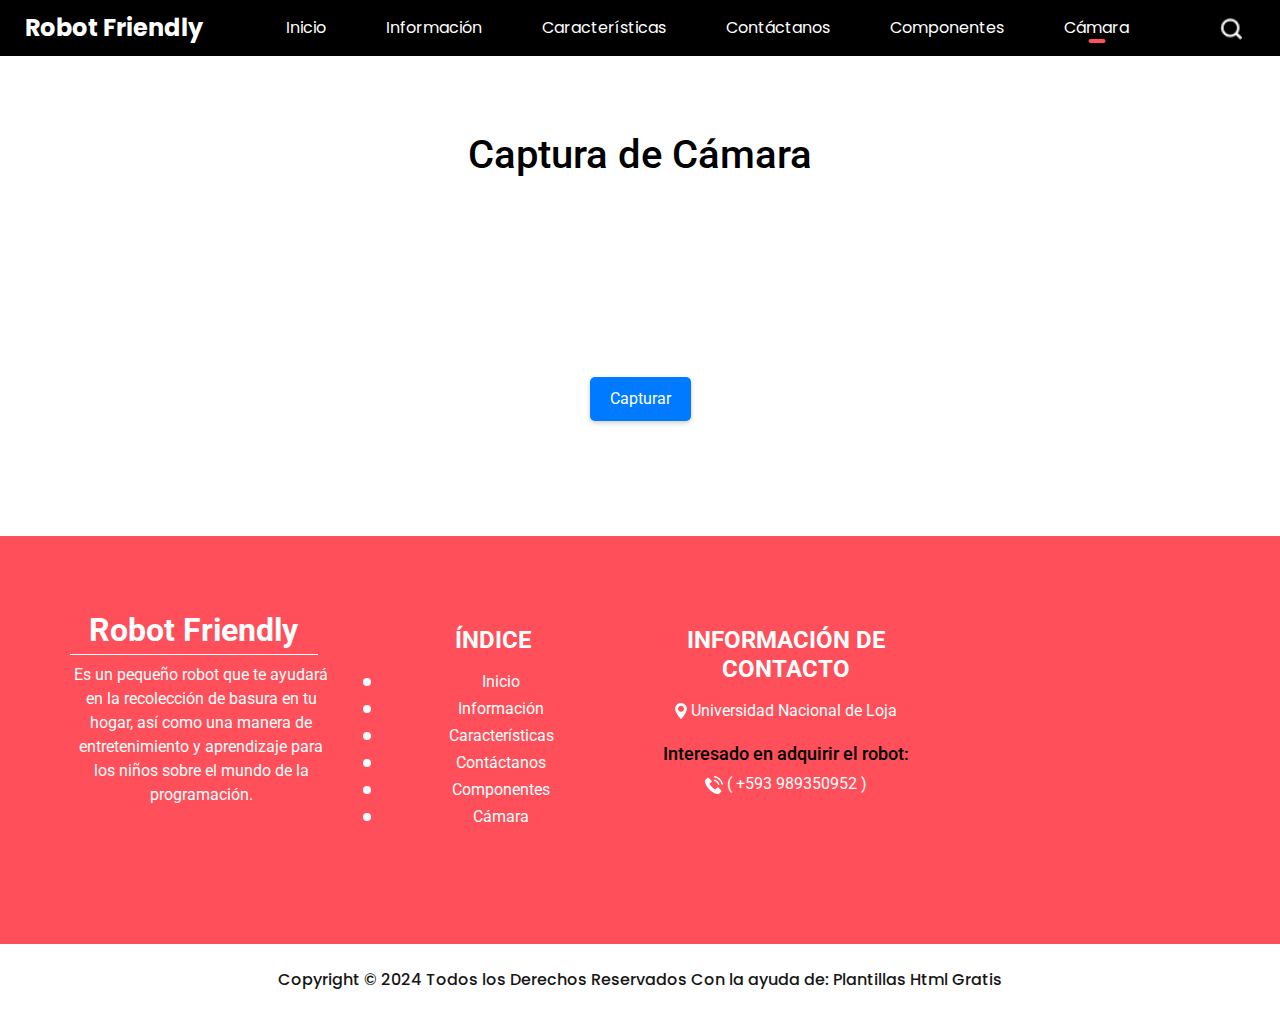
<file: Camara.html>
<!DOCTYPE html>
<html lang="es">
<head>
  <meta charset="utf-8" />
  <meta http-equiv="X-UA-Compatible" content="IE=edge" />
  <meta name="viewport" content="width=device-width, initial-scale=1, shrink-to-fit=no" />
  <meta name="keywords" content="" />
  <meta name="description" content="" />
  <meta name="author" content="" />

  <title>Grupo 7</title>
  <link rel="icon" href="images/manito.jpeg" type="image/png">

  <!-- Stylesheets -->
  <link rel="stylesheet" href="https://cdnjs.cloudflare.com/ajax/libs/OwlCarousel2/2.1.3/assets/owl.carousel.min.css" />
  <link rel="stylesheet" href="css/bootstrap.css" />
  <link href="https://fonts.googleapis.com/css?family=Poppins:400,700|Roboto:400,700&display=swap" rel="stylesheet">
  <link href="css/style.css" rel="stylesheet" />
  <link href="css/responsive.css" rel="stylesheet" />
  
  <style>
    .camera-container {
      display: flex;
      flex-direction: column;
      align-items: center;
      max-width: 100%;
      padding: 20px;
      box-sizing: border-box;
    }

    #video {
      width: 100%;
      max-width: 600px;
      height: auto;
      transform: scaleX(-1); /* Efecto espejo */
      -webkit-transform: scaleX(-1); /* Safari */
    }

    #capture {
      margin-top: 20px; /* Ajusta según sea necesario */
      padding: 10px 20px;
      font-size: 16px;
      cursor: pointer;
      background-color: #007bff;
      color: white;
      border: none;
      border-radius: 5px;
      box-shadow: 0px 2px 5px rgba(0, 0, 0, 0.2);
      transition: background-color 0.3s ease;
    }

    #capture:hover {
      background-color: #0056b3;
    }

    .snapshot {
      margin-top: 20px;
      width: 100%;
      max-width: 600px;
      text-align: center;
    }

    .snapshot img {
      width: 100%;
      height: auto;
      transform: scaleX(-1); /* Efecto espejo */
    }

    @media (max-width: 768px) {
      #capture {
        width: 100%;
        padding: 10px 0;
      }
    }

    @media (max-width: 480px) {
      #capture {
        font-size: 14px;
      }
    }
  </style>
</head>
<body>
  <div class="hero_area">
    <!-- Header Section -->
    <header class="header_section">
      <div class="container-fluid">
        <nav class="navbar navbar-expand-lg custom_nav-container">
          <a class="navbar-brand" href="index.html">
            <span>Robot Friendly</span>
          </a>
          <button class="navbar-toggler ml-auto" type="button" data-toggle="collapse"
            data-target="#navbarSupportedContent" aria-controls="navbarSupportedContent" aria-expanded="false"
            aria-label="Toggle navigation">
            <span class="navbar-toggler-icon"></span>
          </button>
          <div class="collapse navbar-collapse" id="navbarSupportedContent">
            <div class="d-flex mx-auto flex-column flex-lg-row align-items-center">
              <ul class="navbar-nav">
                <li class="nav-item">
                  <a class="nav-link" href="index.html">Inicio <span class="sr-only">(current)</span></a>
                </li>
                <li class="nav-item">
                  <a class="nav-link" href="about.html">Información</a>
                </li>
                <li class="nav-item">
                  <a class="nav-link" href="service.html">Características</a>
                </li>
                <li class="nav-item">
                  <a class="nav-link" href="contact.html">Contáctanos</a>
                </li>
                <li class="nav-item">
                  <a class="nav-link" href="login.html">Componentes</a>
                </li>
                <li class="nav-item active">
                  <a class="nav-link" href="Camara.html">Cámara</a>
                </li>
              </ul>
            </div>
          </div>
          <form class="form-inline my-2 my-lg-0 ml-0 ml-lg-4 mb-3 mb-lg-0">
            <button class="btn my-2 my-sm-0 nav_search-btn" type="submit"></button>
          </form>
        </nav>
      </div>
    </header>
    <!-- End Header Section -->

    <!-- Camera Section -->
    <section class="camera_section layout_padding">
      <div class="container">
        <div class="custom_heading-container">
          <h1>Captura de Cámara</h1>
        </div>
        <div class="camera-container">
          <video id="video" autoplay></video>
          <button id="capture">Capturar</button>
          <canvas id="canvas" style="display:none;"></canvas>
          <div id="snapshot" class="snapshot"></div>
        </div>
      </div>
    </section>
    <!-- End Camera Section -->

    <!-- Contact Information -->
    <section class="info_section layout_padding">
      <div class="container">
        <div class="row">
          <div class="col-md-3 col-sm-6 mb-4">
            <div class="info-logo">
              <h2>Robot Friendly</h2>
              <p>
                Es un pequeño robot que te ayudará en la recolección de basura en tu hogar, así como una manera de
                entretenimiento y aprendizaje para los niños sobre el mundo de la programación.
              </p>
            </div>
          </div>
          <div class="col-md-3 col-sm-6 mb-4">
            <div class="info-nav">
              <h4>Índice</h4>
              <ul>
                <li><a href="index.html">Inicio</a></li>
                <li><a href="about.html">Información</a></li>
                <li><a href="service.html">Características</a></li>
                <li><a href="contact.html">Contáctanos</a></li>
                <li><a href="login.html">Componentes</a></li>
                <li><a href="Camara.html">Cámara</a></li>
              </ul>
            </div>
          </div>
          <div class="col-md-3 col-sm-6 mb-4">
            <div class="info-contact">
              <h4>Información de Contacto</h4>
              <div class="location">
                <a href="">
                  <img src="images/location.png" alt="">
                  <span>Universidad Nacional de Loja</span>
                </a>
              </div>
              <div class="call">
                <h6>Interesado en adquirir el robot:</h6>
                <a href="">
                  <img src="images/telephone.png" alt="">
                  <span>( +593 989350952 )</span>
                </a>
              </div>
            </div>
          </div>
        </div>
      </div>
    </section>
    <!-- End Contact Information -->

    <!-- Footer -->
    <section class="container-fluid footer_section text-center py-4">
      <p>
        Copyright &copy; 2024 Todos los Derechos Reservados Con la ayuda de:
        <a href="https://plantillashtmlgratis.com/">Plantillas Html Gratis</a>
      </p>
    </section>
    <!-- End Footer -->

    <!-- Scripts -->
    <script src="js/jquery-3.4.1.min.js"></script>
    <script src="js/bootstrap.js"></script>

    <script>
      // Acceder a la cámara
      const video = document.querySelector("#video");
      const canvas = document.querySelector("#canvas");
      const snapshot = document.querySelector("#snapshot");
      const captureButton = document.querySelector("#capture");

      // Solicitar acceso a la cámara
      navigator.mediaDevices.getUserMedia({ video: true })
        .then(stream => {
          video.srcObject = stream;
        })
        .catch(err => {
          console.error("Error al acceder a la cámara: " + err);
        });

      // Capturar la imagen
      captureButton.addEventListener("click", () => {
        const context = canvas.getContext("2d");
        canvas.width = video.videoWidth;
        canvas.height = video.videoHeight;
        context.translate(canvas.width, 0);
        context.scale(-1, 1); // Voltear horizontalmente
        context.drawImage(video, 0, 0, canvas.width, canvas.height);
        const imageData = canvas.toDataURL("image/png");

        // Mostrar la imagen capturada
        const img = document.createElement("img");
        img.src = imageData;
        snapshot.innerHTML = ''; // Limpiar la imagen previa
        snapshot.appendChild(img);
        snapshot.style.display = 'block';
      });
    </script>
  </div>
</body>
</html>
</file>
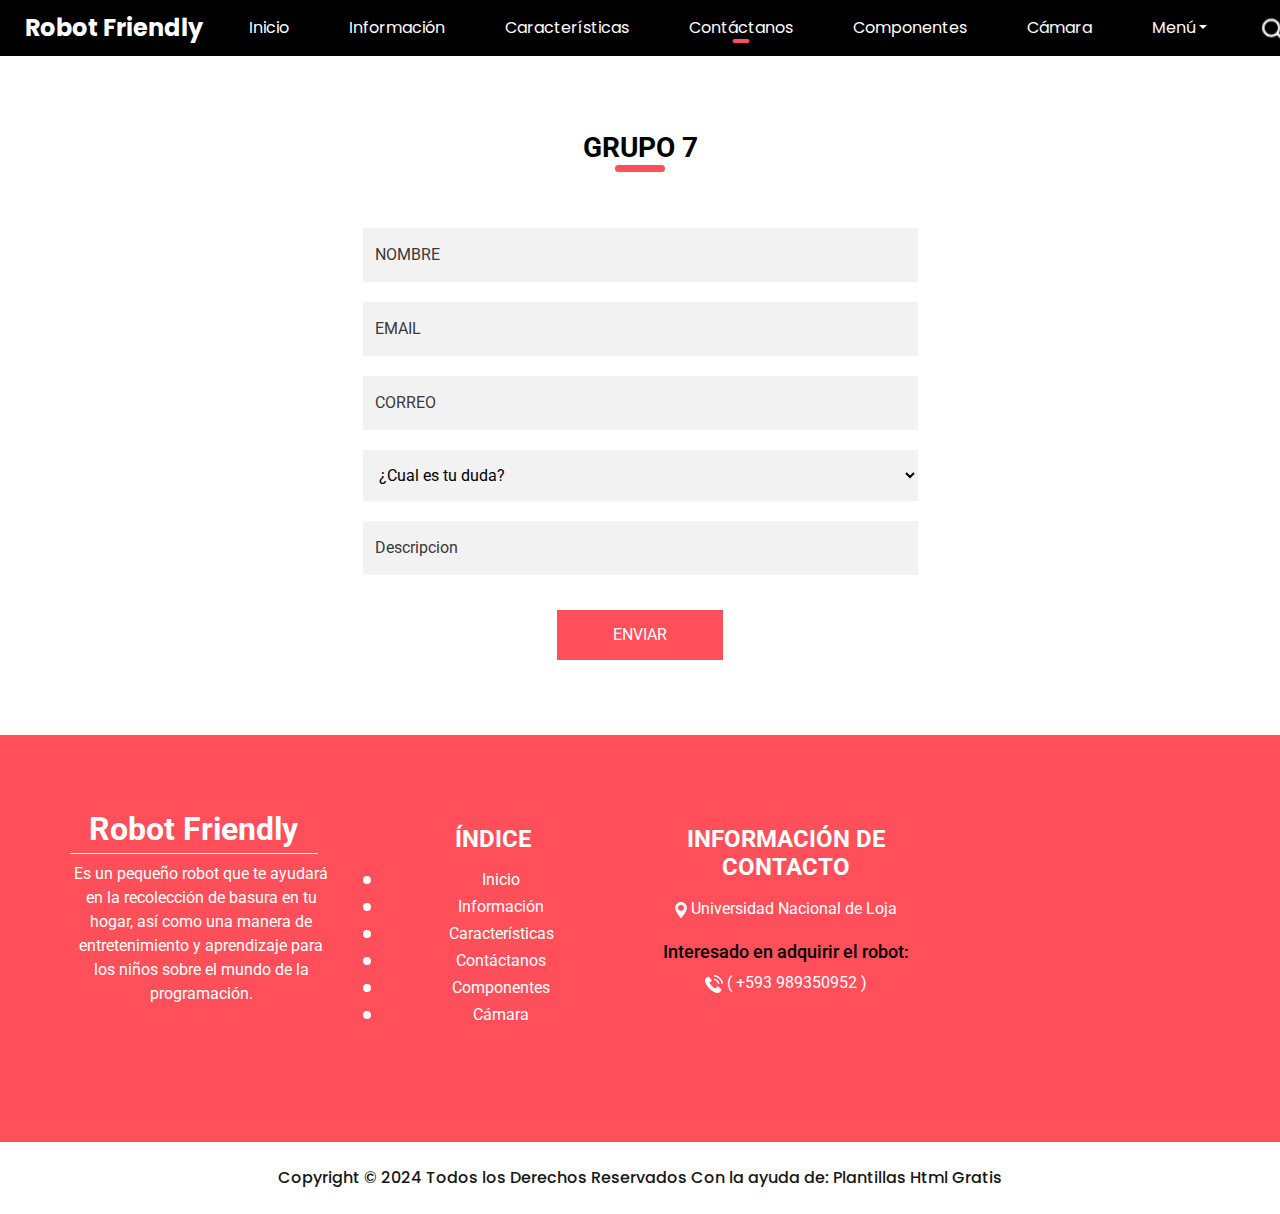
<file: contact.html>
<!DOCTYPE html>
<html>

<head>
  <!-- Basic -->
  <meta charset="utf-8" />
  <meta http-equiv="X-UA-Compatible" content="IE=edge" />
  <!-- Mobile Metas -->
  <meta name="viewport" content="width=device-width, initial-scale=1, shrink-to-fit=no" />
  <!-- Site Metas -->
  <meta name="keywords" content="" />
  <meta name="description" content="" />
  <meta name="author" content="" />

  <title>Grupo 7</title>
  <link rel="icon" href="images/manito.jpeg" type="image/png">
  <!-- slider stylesheet -->
  <link rel="stylesheet" type="text/css"
    href="https://cdnjs.cloudflare.com/ajax/libs/OwlCarousel2/2.1.3/assets/owl.carousel.min.css" />

  <!-- bootstrap core css -->
  <link rel="stylesheet" type="text/css" href="css/bootstrap.css" />

  <!-- fonts style -->
  <link href="https://fonts.googleapis.com/css?family=Poppins:400,700|Roboto:400,700&display=swap" rel="stylesheet">
  <!-- Custom styles for this template -->
  <link href="css/style.css" rel="stylesheet" />
  <!-- Parte responsiva -->
  <link href="css/responsive.css" rel="stylesheet" />
</head>

<body>
  <div class="hero_area">
    <!-- header section strats -->
    <header class="header_section">
      <div class="container-fluid">
        <nav class="navbar navbar-expand-lg custom_nav-container ">
          <a class="navbar-brand" href="index.html">
            <span>
              Robot Friendly
            </span>
          </a>
          <button class="navbar-toggler ml-auto" type="button" data-toggle="collapse"
            data-target="#navbarSupportedContent" aria-controls="navbarSupportedContent" aria-expanded="false"
            aria-label="Toggle navigation">
            <span class="navbar-toggler-icon"></span>
          </button>

          <div class="collapse navbar-collapse" id="navbarSupportedContent">
            <div class="d-flex mx-auto flex-column flex-lg-row align-items-center">
              <ul class="navbar-nav  ">
                <li class="nav-item ">
                  <a class="nav-link" href="index.html">Inicio <span class="sr-only">(current)</span></a>
                </li>
                <li class="nav-item">
                  <a class="nav-link" href="about.html"> Información </a>
                </li>
                <li class="nav-item">
                  <a class="nav-link" href="service.html"> Características </a>
                </li>
                <li class="nav-item active">
                  <a class="nav-link" href="contact.html">Contáctanos</a>
                </li>
                <li class="nav-item">
                  <a class="nav-link" href="login.html">Componentes</a>
                </li>
                <li class="nav-item">
                  <a class="nav-link" href="Camara.html">Cámara</a>
                </li>
                <li class="nav-item"><a class="nav-link dropdown-toggle" href="#" id="navbarDropdown" role="button"
                    data-toggle="dropdown" aria-haspopup="true" aria-expanded="false">
                    Menú</a>

                  <div class="dropdown-menu" aria-labelledby="navbarDropdown">
                    <a class="dropdown-item" href="integrantes.html">Integrantes</a>
                    <a class="dropdown-item" href="historias.html">Historias De Usuarios</a>
                    <a class="dropdown-item" href="about.html">Acerca de</a>
                    <a class="dropdown-item" href="contact.html">Contacto</a>
                  </div>
                </li>

              </ul>
            </div>
          </div>
          <form class="form-inline my-2 my-lg-0 ml-0 ml-lg-4 mb-3 mb-lg-0">
            <button class="btn  my-2 my-sm-0 nav_search-btn" type="submit"></button>
          </form>
        </nav>
      </div>
  </div>
  </header>
  <!-- end header section -->

  <!-- seccion de contactos -->

  <body>
    <section class="contact_section layout_padding">
      <div class="custom_heading-container">
        <h3 class=" ">
          Grupo 7
        </h3>
      </div>
      <div class="container layout_padding2-top">
        <div class="row">
          <div class="col-md-6 mx-auto">
            <form action="">
              <div>
                <input type="text" placeholder="NOMBRE">
              </div>
              <div>
                <input type="email" placeholder="EMAIL">
              </div>
              <div>
                <input type="text" placeholder="CORREO">
              </div>
              <div>
                <select name="" id="">
                  <option value="" disabled selected>¿Cual es tu duda?</option>
                  <option value="">Como funciona el robot</option>
                  <option value="">Caracteristicas del robot</option>
                  <option value="">Intesados en comprar</option>
                </select>
              </div>
              <div>
                <input type="text" class="message-box" placeholder="Descripcion">
              </div>
              <div class="d-flex justify-content-center ">
                <button>
                  ENVIAR
                </button>
              </div>
            </form>
          </div>
        </div>

      </div>
    </section>

    <!-- final de la seccion de contactos -->

    <!-- Información de contacto -->
    <section class="info_section layout_padding">
      <div class="container">
        <div class="row">
          <div class="col-md-3 col-sm-6 mb-4">
            <div class="info-logo">
              <h2>Robot Friendly</h2>
              <p>
                Es un pequeño robot que te ayudará en la recolección de basura en tu hogar, así como una manera de
                entretenimiento y aprendizaje para los niños sobre el mundo de la programación.
              </p>
            </div>
          </div>
          <div class="col-md-3 col-sm-6 mb-4">
            <div class="info-nav">
              <h4>Índice</h4>
              <ul>
                <li><a href="index.html">Inicio</a></li>
                <li><a href="about.html">Información</a></li>
                <li><a href="service.html">Características</a></li>
                <li><a href="contact.html">Contáctanos</a></li>
                <li><a href="login.html">Componentes</a></li>
                <li><a href="contact.html">Cámara</a></li>
              </ul>
            </div>
          </div>
          <div class="col-md-3 col-sm-6 mb-4">
            <div class="info-contact">
              <h4>Información de Contacto</h4>
              <div class="location">
                <a href="">
                  <img src="images/location.png" alt="">
                  <span>Universidad Nacional de Loja</span>
                </a>
              </div>
              <div class="call">
                <h6>Interesado en adquirir el robot:</h6>
                <a href="">
                  <img src="images/telephone.png" alt="">
                  <span>( +593 989350952 )</span>
                </a>
              </div>
            </div>
          </div>
        </div>
      </div>
    </section>
    <!-- end Información de contacto -->

    <!-- Footer -->
    <section class="container-fluid footer_section text-center py-4">
      <p>
        Copyright &copy; 2024 Todos los Derechos Reservados Con la ayuda de:
        <a href="https://plantillashtmlgratis.com/">Plantillas Html Gratis</a>
      </p>
    </section>
    <!-- end Footer -->

    <script type="text/javascript" src="js/jquery-3.4.1.min.js"></script>
    <script type="text/javascript" src="js/bootstrap.js"></script>
  </body>

</html>
</file>
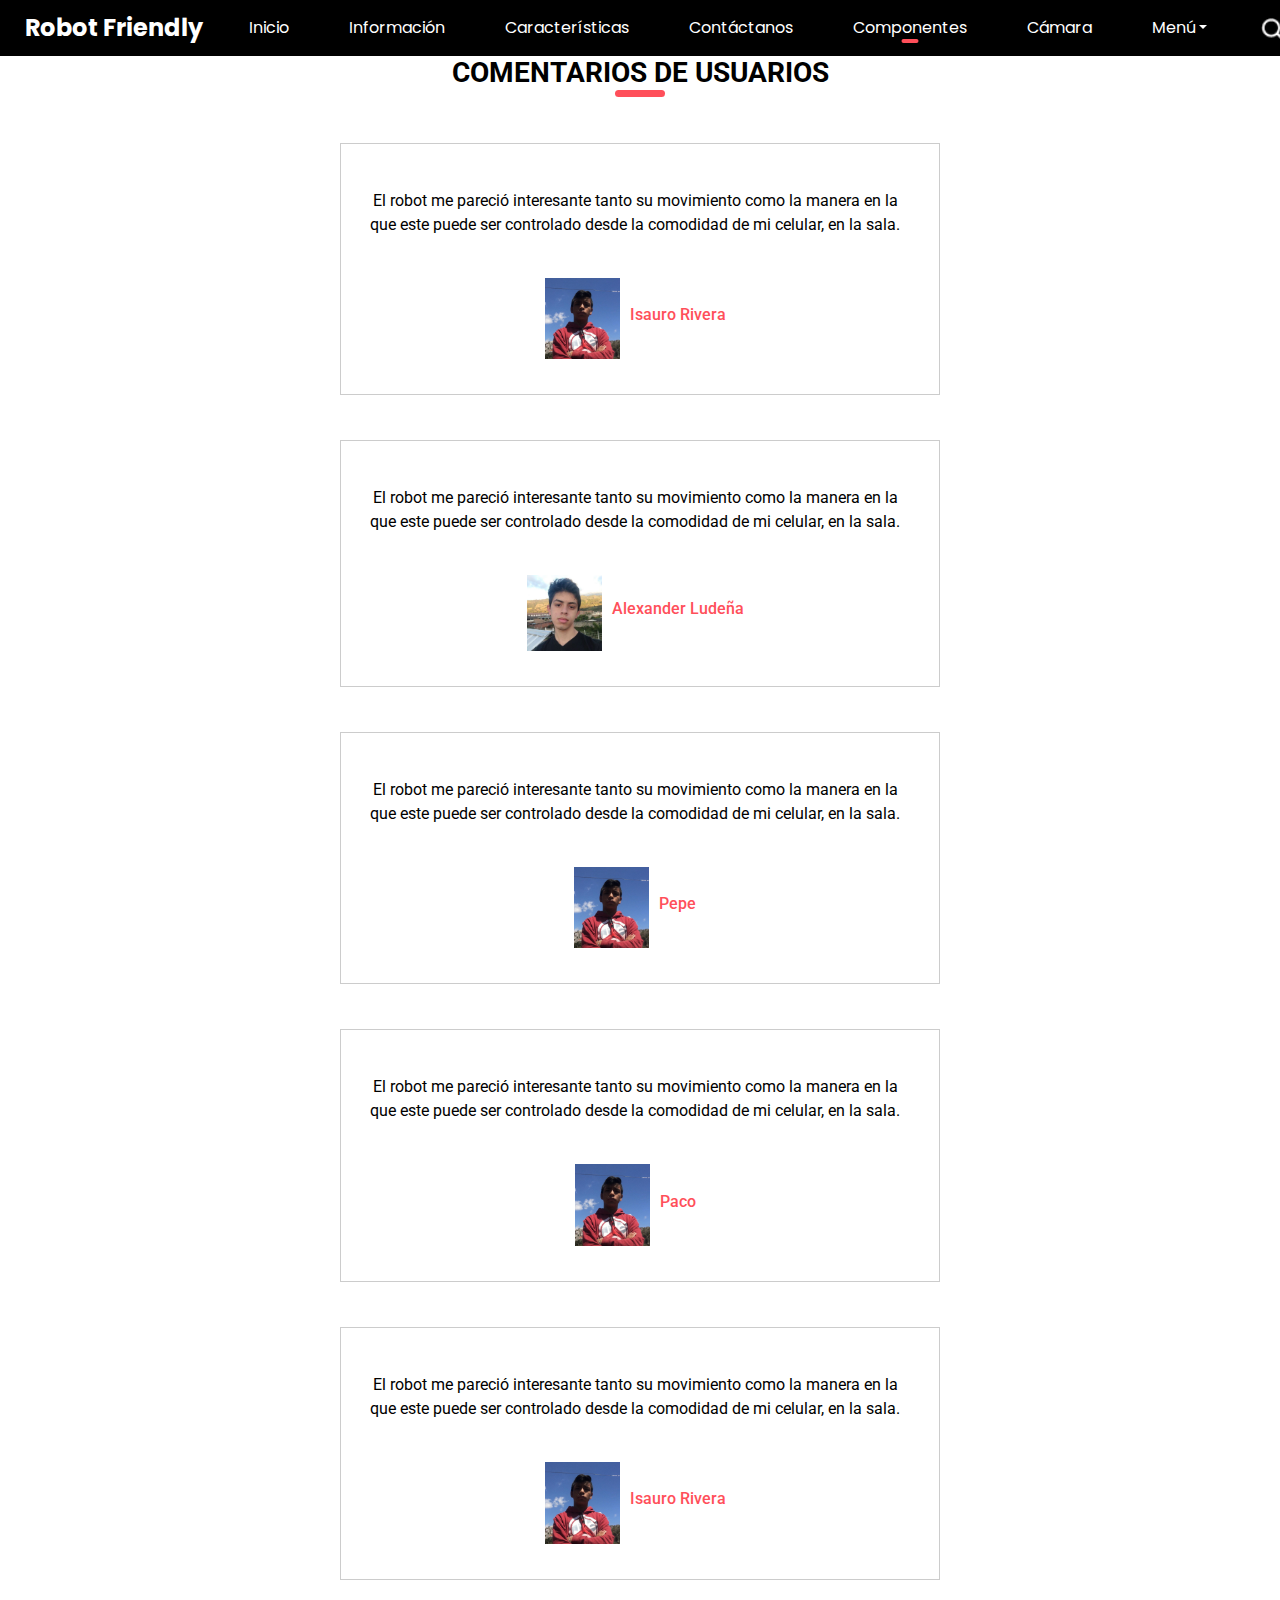
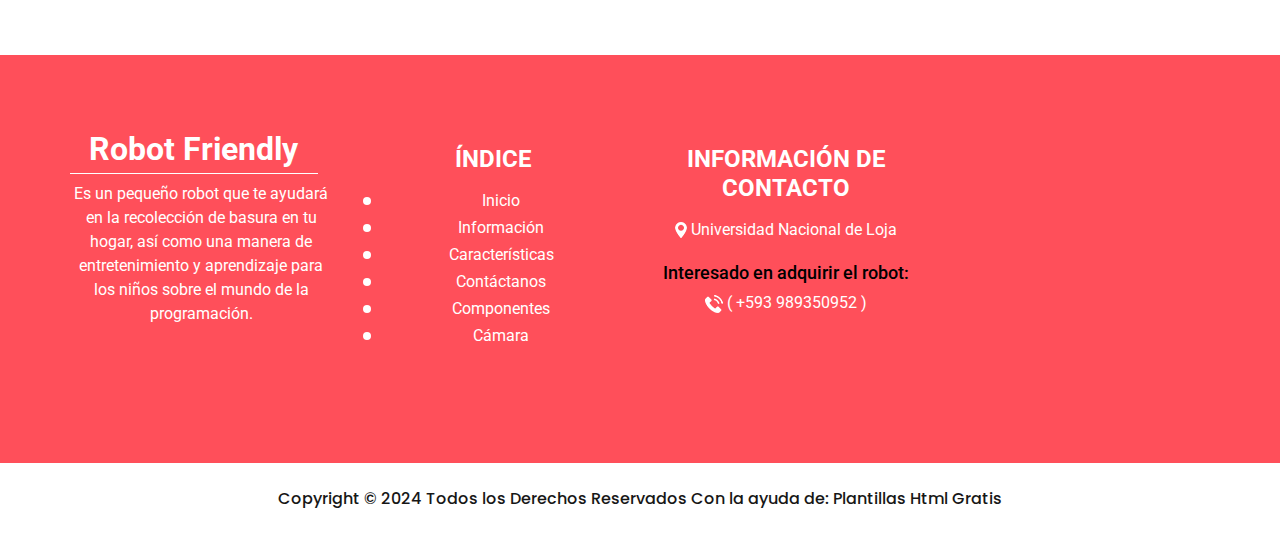
<file: historias.html>
<!DOCTYPE html>
<html lang="es">

<head>
    <!-- Basic -->
    <meta charset="utf-8" />
    <meta http-equiv="X-UA-Compatible" content="IE=edge" />
    <!-- Mobile Metas -->
    <meta name="viewport" content="width=device-width, initial-scale=1, shrink-to-fit=no" />
    <!-- Site Metas -->
    <meta name="keywords" content="" />
    <meta name="description" content="" />
    <meta name="author" content="" />

    <title>Grupo 7</title>
    <link rel="icon" href="images/manito.jpeg" type="image/png">
    <!-- slider stylesheet -->
    <link rel="stylesheet" type="text/css"
        href="https://cdnjs.cloudflare.com/ajax/libs/OwlCarousel2/2.1.3/assets/owl.carousel.min.css" />

    <!-- bootstrap core css -->
    <link rel="stylesheet" type="text/css" href="css/bootstrap.css" />

    <!-- fuentes style -->
    <link href="https://fonts.googleapis.com/css?family=Poppins:400,700|Roboto:400,700&display=swap" rel="stylesheet">
    <!-- Estilos personalizados para esta plantilla -->
    <link href="css/style.css" rel="stylesheet" />
    <!-- responsive style -->
    <link href="css/responsive.css" rel="stylesheet" />
</head>

<body>
    <div class="hero_area">
        <!-- header section strats -->
        <header class="header_section">
            <div class="container-fluid">
                <nav class="navbar navbar-expand-lg custom_nav-container ">
                    <a class="navbar-brand" href="index.html">
                        <span>Robot Friendly</span>
                    </a>
                    <button class="navbar-toggler ml-auto" type="button" data-toggle="collapse"
                        data-target="#navbarSupportedContent" aria-controls="navbarSupportedContent"
                        aria-expanded="false" aria-label="Toggle navigation">
                        <span class="navbar-toggler-icon"></span>
                    </button>

                    <div class="collapse navbar-collapse" id="navbarSupportedContent">
                        <div class="d-flex mx-auto flex-column flex-lg-row align-items-center">
                            <ul class="navbar-nav">
                                <li class="nav-item">
                                    <a class="nav-link" href="index.html">Inicio <span
                                            class="sr-only">(current)</span></a>
                                </li>
                                <li class="nav-item">
                                    <a class="nav-link" href="about.html">Información</a>
                                </li>
                                <li class="nav-item">
                                    <a class="nav-link" href="service.html">Características</a>
                                </li>
                                <li class="nav-item">
                                    <a class="nav-link" href="contact.html">Contáctanos</a>
                                </li>
                                <li class="nav-item active">
                                    <a class="nav-link" href="login.html">Componentes</a>
                                </li>
                                <li class="nav-item">
                                    <a class="nav-link" href="Camara.html">Cámara</a>
                                </li>
                                <li class="nav-item"><a class="nav-link dropdown-toggle" href="#" id="navbarDropdown"
                                        role="button" data-toggle="dropdown" aria-haspopup="true" aria-expanded="false">
                                        Menú</a>

                                    <div class="dropdown-menu" aria-labelledby="navbarDropdown">
                                        <a class="dropdown-item" href="integrantes.html">Integrantes</a>
                                        <a class="dropdown-item" href="historias.html">Historias De Usuarios</a>
                                        <a class="dropdown-item" href="about.html">Acerca de</a>
                                        <a class="dropdown-item" href="contact.html">Contacto</a>
                                    </div>
                                </li>
                            </ul>
                        </div>
                    </div>
                    <form class="form-inline my-2 my-lg-0 ml-0 ml-lg-4 mb-3 mb-lg-0">
                        <button class="btn my-2 my-sm-0 nav_search-btn" type="submit"></button>
                    </form>
                </nav>
            </div>
    </div>

    <body>
        <!-- Comentario de usuario -->
        <section class="client_section layout_padding-bottom">
            <div class="container">
                <div class="custom_heading-container">
                    <h3>Comentarios de usuarios</h3>
                </div>
                <div class="layout_padding2-top">
                    <div class="client_container">
                        <div class="detail-box">
                            <p>
                                El robot me pareció interesante tanto su movimiento como la manera en la que este puede
                                ser controlado
                                desde la comodidad de mi celular, en la sala.
                            </p>
                        </div>
                        <div class="client_id">
                            <div class="img-box">
                                <img src="images/isauro.jpg" alt="" class="img-fluid">
                            </div>
                            <div class="name">
                                <h6 class="centered-text">Isauro Rivera</h6>
                            </div>

                        </div>
                    </div>
                </div>

                <div class="layout_padding2-top">
                    <div class="client_container">
                        <div class="detail-box">
                            <p>
                                El robot me pareció interesante tanto su movimiento como la manera en la que este puede
                                ser controlado
                                desde la comodidad de mi celular, en la sala.
                            </p>
                        </div>
                        <div class="client_id">
                            <div class="img-box">
                                <img src="images/alexander.jpg" alt="" class="img-fluid">
                            </div>
                            <div class="name">
                                <h6 class="centered-text">Alexander Ludeña</h6>
                            </div>

                        </div>
                    </div>

                    <div class="layout_padding2-top">
                        <div class="client_container">
                            <div class="detail-box">
                                <p>
                                    El robot me pareció interesante tanto su movimiento como la manera en la que este
                                    puede ser controlado
                                    desde la comodidad de mi celular, en la sala.
                                </p>
                            </div>
                            <div class="client_id">
                                <div class="img-box">
                                    <img src="images/isauro.jpg" alt="" class="img-fluid">
                                </div>
                                <div class="name">
                                    <h6 class="centered-text">Pepe</h6>
                                </div>

                            </div>
                        </div>
                    </div>

                    <div class="layout_padding2-top">
                        <div class="client_container">
                            <div class="detail-box">
                                <p>
                                    El robot me pareció interesante tanto su movimiento como la manera en la que este
                                    puede ser controlado
                                    desde la comodidad de mi celular, en la sala.
                                </p>
                            </div>
                            <div class="client_id">
                                <div class="img-box">
                                    <img src="images/isauro.jpg" alt="" class="img-fluid">
                                </div>
                                <div class="name">
                                    <h6 class="centered-text">Paco</h6>
                                </div>

                            </div>
                        </div>
                    </div>

                    <div class="layout_padding2-top">
                        <div class="client_container">
                            <div class="detail-box">
                                <p>
                                    El robot me pareció interesante tanto su movimiento como la manera en la que este
                                    puede ser controlado
                                    desde la comodidad de mi celular, en la sala.
                                </p>
                            </div>
                            <div class="client_id">
                                <div class="img-box">
                                    <img src="images/isauro.jpg" alt="" class="img-fluid">
                                </div>
                                <div class="name">
                                    <h6 class="centered-text">Isauro Rivera</h6>
                                </div>

                            </div>
                        </div>
                    </div>
                </div>
        </section>
        <!-- Información de contacto -->
        <section class="info_section layout_padding">
            <div class="container">
                <div class="row">
                    <div class="col-md-3 col-sm-6 mb-4">
                        <div class="info-logo">
                            <h2>Robot Friendly</h2>
                            <p>
                                Es un pequeño robot que te ayudará en la recolección de basura en tu hogar, así como una
                                manera de
                                entretenimiento y aprendizaje para los niños sobre el mundo de la programación.
                            </p>
                        </div>
                    </div>
                    <div class="col-md-3 col-sm-6 mb-4">
                        <div class="info-nav">
                            <h4>Índice</h4>
                            <ul>
                                <li><a href="index.html">Inicio</a></li>
                                <li><a href="about.html">Información</a></li>
                                <li><a href="service.html">Características</a></li>
                                <li><a href="contact.html">Contáctanos</a></li>
                                <li><a href="login.html">Componentes</a></li>
                                <li><a href="contact.html">Cámara</a></li>
                            </ul>
                        </div>
                    </div>
                    <div class="col-md-3 col-sm-6 mb-4">
                        <div class="info-contact">
                            <h4>Información de Contacto</h4>
                            <div class="location">
                                <a href="">
                                    <img src="images/location.png" alt="">
                                    <span>Universidad Nacional de Loja</span>
                                </a>
                            </div>
                            <div class="call">
                                <h6>Interesado en adquirir el robot:</h6>
                                <a href="">
                                    <img src="images/telephone.png" alt="">
                                    <span>( +593 989350952 )</span>
                                </a>
                            </div>
                        </div>
                    </div>
                </div>
            </div>
        </section>
        <!-- end Información de contacto -->
        <!-- Footer -->
        <section class="container-fluid footer_section text-center py-4">
            <p>
                Copyright &copy; 2024 Todos los Derechos Reservados Con la ayuda de:
                <a href="https://plantillashtmlgratis.com/">Plantillas Html Gratis</a>
            </p>
        </section>
        <!-- end Footer -->
        <script type="text/javascript" src="js/jquery-3.4.1.min.js"></script>
        <script type="text/javascript" src="js/bootstrap.js"></script>
    </body>

    </header>
</file>
<file: css/style.css>
/* mueve el color de la fuente y de la pagina*/
body {
  font-family: 'Roboto', sans-serif;
  color: #000000;
  background-color: #ffffff;
}
/*Aplica 75 píxeles de relleno en la parte superior e inferior del elemento*/
.layout_padding {
  padding: 75px 0;
}
/*Aplica 45 píxeles de relleno en la parte superior e inferior del elemento*/
.layout_padding2 {
  padding: 45px 0;
}
/*Aplica 45 píxeles de relleno en la parte superior e inferior del elemento*/
.layout_padding2-top {
  padding-top: 45px;
}

.layout_padding2-bottom {
  padding-bottom: 45px;
}

.layout_padding-top {
  padding-top: 75px;
}
 
/*Aplica 75 píxeles de relleno solo en la parte inferior del elemento.*/
.layout_padding-bottom {
  padding-bottom: 75px;
}

/*Ajusta el texto en general y los titulo*/
.custom_heading-container {
  display: -webkit-box;
  display: -ms-flexbox;
  display: flex;
  -webkit-box-pack: center;
      -ms-flex-pack: center;
          justify-content: center;
}

.custom_heading-container h3 {
  text-transform: uppercase; /*Transforma el texto en mayúsculas*/
  font-weight: bold; /*Ajusta el grosor de la fuente*/
  color: black; /*Ajusta el color de la fuente*/
  position: relative; /*Ajusta la posición del elemento*/
}

.custom_heading-container h3::before {
  content: ""; /*Agrega contenido al elemento( la linea q esta debajo de cada titulo)*/
  position: absolute;/*Ajusta la posición del elemento*/
  bottom: -7px;
  left: 50%;
  width: 50px;
  height: 7px;
  -webkit-transform: translateX(-50%);
          transform: translateX(-50%);
  background-color: #ff4f5a;
  border-radius: 15px;
}

.btn-box {
  display: -webkit-box;
  display: -ms-flexbox;
  display: flex;
  -webkit-box-align: center;
      -ms-flex-align: center;
          align-items: center;
  -webkit-box-pack: center;
      -ms-flex-pack: center;
          justify-content: center;
  font-family: "Poppins", sans-serif;
}
/* Establece un ancho máximo para la imagen */
.imagencita img {
  width: 150px; /* o un ancho específico */
  height: 100px; /* o una altura específica */
  object-fit: cover; /* o contain, dependiendo de tus necesidades */
}

.container {
    text-align: center; /* Esto centra el texto dentro del contenedor */
  }


.btn-box a {
  color: #1d1d1d;
  margin-right: 15px;
  font-size: 18px;
}

.btn-box hr {
  width: 75px;
  height: 1.2px;
  border: none;
  background-color: #464646;
  margin: 0;
}

/*header section*/
.sub_page .hero_area {
  height: auto;
}

.hero_area.sub_pages {
  height: auto;
}
/* Configura el color de donde estan los botones*/
.header_section {
  background-color: black;
  font-family: "Poppins", sans-serif;
}

/* Configura el espacio de los botones botones*/
.header_section .container-fluid {
  padding-right: 25px;
  padding-left: 25px;
}

.header_section .nav_container {
  margin: 0 auto;
}

/* Configura la letra de los botones*/
.custom_nav-container .navbar-nav .nav-item .nav-link {
  padding: 10px 30px;
  color: #ffffff;
  text-align: center;
  position: relative;
}

.custom_nav-container .navbar-nav .nav-item .nav-link::before {
  content: "";
  display: none;
  position: absolute;
  bottom: 7px;
  left: 50%;
  width: 17px;
  height: 4px;
  -webkit-transform: translateX(-50%);
          transform: translateX(-50%);
  background-color: #ff4f5a;
  border-radius: 5px;
}

.custom_nav-container .navbar-nav .nav-item .nav-link:hover::before {
  display: block;
}

.custom_nav-container .navbar-nav .nav-item.active a::before {
  display: block;
}

a,
a:hover,
a:focus {
  text-decoration: none;
}

a:hover,
a:focus {
  color: initial;
}

.btn,
.btn:focus {
  outline: none !important;
  -webkit-box-shadow: none;
          box-shadow: none;
}

.custom_nav-container .nav_search-btn {
  background-image: url(../images/search-icon.png);
  background-size: 22px;
  background-repeat: no-repeat;
  background-position-y: 7px;
  width: 35px;
  height: 35px;
  padding: 0;
  border: none;
}

.navbar-brand {
  display: -webkit-box;
  display: -ms-flexbox;
  display: flex;
  -webkit-box-align: center;
      -ms-flex-align: center;
          align-items: center;
}

.navbar-brand img {
  width: 45px;
  margin-right: 5px;
}

.navbar-brand span {
  font-weight: bold;
  font-size: 24px;
  color: #ffffff;
}

.custom_nav-container {
  z-index: 99999;
  padding: 5px 0;
}

.custom_nav-container .navbar-toggler {
  outline: none;
}

.custom_nav-container .navbar-toggler .navbar-toggler-icon {
  background-image: url(../images/menu.png);
  background-size: 42px;
}

/*end header section*/
/* slider section */
.slider_section .row {
  -webkit-box-align: center;
      -ms-flex-align: center;
          align-items: center;
}

.slider_section .img-box img {
  width: 100%;
}

.slider_section .detail-box h1 {
  font-weight: bold;
  font-size: 4rem;
  color: #1a2e35;
}

.slider_section .detail-box h1 span {
  color: #ff4f5a;
}

.slider_section .slider_nav-box {
  display: -webkit-box;
  display: -ms-flexbox;
  display: flex;
  -webkit-box-pack: justify;
      -ms-flex-pack: justify;
          justify-content: space-between;
  -webkit-box-align: center;
      -ms-flex-align: center;
          align-items: center;
}

.slider_section .slider_nav-box .custom_carousel-control {
  display: -webkit-box;
  display: -ms-flexbox;
  display: flex;
}

.slider_section .carousel-control-prev,
.slider_section .carousel-control-next {
  position: unset;
  width: 50px;
  height: 50px;
  opacity: 1;
  background-repeat: no-repeat;
  background-size: 20px;
  background-position: center;
}

.slider_section .carousel-control-prev {
  left: 2%;
  background-image: url(../images/left-arrow-black.png);
}

.slider_section .carousel-control-prev:hover {
  background-image: url(../images/left-arrow.png);
}

.slider_section .carousel-control-next {
  right: 2%;
  background-image: url(../images/right-arrow-black.png);
}

.slider_section .carousel-control-next:hover {
  background-image: url(../images/right-arrow.png);
}

/* end slider section */
.bg {
  background-image: url(../images/bg.jpg);
  background-size: cover;
}

.about_section {
  text-align: center;
}

.about_section .img-box img {
  width: 350px;
}

.service_section {
  text-align: center;
  position: relative;
}

.service_section .custom_heading-container {
  margin-bottom: 15px;
}

.service_section .service_container {
  padding: 45px 0 75px 0;
}

.service_section .box.b-2 .detail-box {
  width: 60%;
  text-align: right;
  overflow: hidden;
}

.service_section .box.b-2 .detail-box p {
  height: 52px;
  overflow: hidden;
}

.service_section .box.b-2 .detail-box a {
  min-width: 100px;
}

.service_section .box.b-3 .detail-box {
  width: 70%;
  margin-left: auto;
  overflow: hidden;
  text-align: left;
}

.service_section .box.b-3 .detail-box p {
  height: 52px;
  overflow: hidden;
}

.service_section .box.b-3 .detail-box a {
  min-width: 100px;
}

.service_section .img-box img {
  height: 200px;
}

.service_section .detail-box {
  height: 118px;
  margin-top: 10px;
}

.service_section .detail-box h6 {
  font-weight: bold;
}

.service_section .detail-box .btn-box a {
  color: #ff4f5a;
}

.service_section .detail-box .btn-box hr {
  background-color: #ff4f5a;
}

.service_section::before {
  content: "";
  width: 200px;
  height: 175px;
  position: absolute;
  bottom: 95px;
  left: 50%;
  -webkit-transform: translateX(-50%);
          transform: translateX(-50%);
  background-size: cover;
}

.work_section {
  background-color: #ff4f5a;
}

.work_section .custom_heading-container h3 {
  color: #ffffff;
}

.work_section .custom_heading-container h3::before {
  background-color: #ffffff;
}

.work_section .work_container {
  display: -webkit-box;
  display: -ms-flexbox;
  display: flex;
  -webkit-box-pack: center;
      -ms-flex-pack: center;
          justify-content: center;
  text-align: center;
  -ms-flex-wrap: wrap;
      flex-wrap: wrap;
  padding: 45px 0;
}

.work_section .work_container .box {
  width: 275px;
  height: 275px;
  display: -webkit-box;
  display: -ms-flexbox;
  display: flex;
  -webkit-box-orient: vertical;
  -webkit-box-direction: normal;
      -ms-flex-direction: column;
          flex-direction: column;
  -webkit-box-align: center;
      -ms-flex-align: center;
          align-items: center;
  padding: 35px 0 20px 0;
  background-color: #ffffff;
  border-radius: 5px;
  margin: 45px 10px;
  -webkit-box-shadow: 0 0 8px 0px rgba(0, 0, 0, 0.1);
          box-shadow: 0 0 8px 0px rgba(0, 0, 0, 0.1);
}

.work_section .work_container .box .img-box {
  width: 150px;
}

.work_section .work_container .box .img-box img {
  width: 100%;
}

.work_section .work_container .box .name {
  margin-top: 10px;
}

.work_section .work_container .box.b-1, .work_section .work_container .box.b-3 {
  -webkit-animation: odd-box-animate 2s infinite;
          animation: odd-box-animate 2s infinite;
}

.work_section .work_container .box.b-2, .work_section .work_container .box.b-4 {
  -webkit-animation: even-box-animate 2s infinite;
          animation: even-box-animate 2s infinite;
}

@-webkit-keyframes odd-box-animate {
  0% {
    -webkit-transform: translateY(45px);
            transform: translateY(45px);
  }
  50% {
    -webkit-transform: translateY(-45px);
            transform: translateY(-45px);
  }
  100% {
    -webkit-transform: translateY(45px);
            transform: translateY(45px);
  }
}

@keyframes odd-box-animate {
  0% {
    -webkit-transform: translateY(45px);
            transform: translateY(45px);
  }
  50% {
    -webkit-transform: translateY(-45px);
            transform: translateY(-45px);
  }
  100% {
    -webkit-transform: translateY(45px);
            transform: translateY(45px);
  }
}

@-webkit-keyframes even-box-animate {
  0% {
    -webkit-transform: translateY(-45px);
            transform: translateY(-45px);
  }
  50% {
    -webkit-transform: translateY(45px);
            transform: translateY(45px);
  }
  100% {
    -webkit-transform: translateY(-45px);
            transform: translateY(-45px);
  }
}

@keyframes even-box-animate {
  0% {
    -webkit-transform: translateY(-45px);
            transform: translateY(-45px);
  }
  50% {
    -webkit-transform: translateY(45px);
            transform: translateY(45px);
  }
  100% {
    -webkit-transform: translateY(-45px);
            transform: translateY(-45px);
  }
}

.work_section .btn-box a {
  color: #ffffff;
}

.work_section .btn-box hr {
  background-color: #ffffff;
}

.contact_section input,
.contact_section select {
  width: 100%;
  border: 0;
  padding: 15px 12px;
  background-color: #f2f2f2;
  outline: none;
  margin: 10px 0;
}

.contact_section input::-webkit-input-placeholder,
.contact_section select::-webkit-input-placeholder {
  color: #3a3a3a;
}

.contact_section input:-ms-input-placeholder,
.contact_section select:-ms-input-placeholder {
  color: #3a3a3a;
}

.contact_section input::-ms-input-placeholder,
.contact_section select::-ms-input-placeholder {
  color: #3a3a3a;
}

.contact_section input::placeholder,
.contact_section select::placeholder {
  color: #3a3a3a;
}

.contact_section button {
  background-color: #ff4f5a;
  padding: 12px 55px;
  outline: none;
  border: none;
  border: 1px solid #ff4f5a;
  color: #fff;
  margin-top: 25px;
}

.contact_section button:hover {
  color: #ff4f5a;
  background-color: transparent;
}

.client_section .client_container {
  display: -webkit-box;
  display: -ms-flexbox;
  display: flex;
  -webkit-box-orient: vertical;
  -webkit-box-direction: normal;
      -ms-flex-direction: column;
          flex-direction: column;
  -webkit-box-align: center;
      -ms-flex-align: center;
          align-items: center;
  width: 600px;
  border: 1px solid #cccccc;
  padding: 45px 35px 35px 25px;
  background-color: #ffffff;
  margin: 0 auto;
}

.client_section .client_container .detail-box p {
  text-align: center;
}

.client_section .client_container .client_id {
  display: -webkit-box;
  display: -ms-flexbox;
  display: flex;
  -webkit-box-align: center;
      -ms-flex-align: center;
          align-items: center;
  margin-top: 25px;
}

.client_section .client_container .client_id .img-box {
  width: 75px;
  margin-right: 10px;
}

.client_section .client_container .client_id .img-box img {
  width: 100%;
}

.client_section .client_container .client_id .name h5 {
  text-transform: uppercase;
}

.client_section .client_container .client_id .name h6 {
  color: #ff4f5a;
}

.info_section {
  background-color: #ff4f5a;
  color: #ffffff;
}

.info_section a {
  color: #ffffff;
}

.info_section h4 {
  text-transform: uppercase;
  margin-top: 15px;
  margin-bottom: 15px;
  font-weight: bold;
}

.info_section .info-logo h2 {
  font-weight: bold;
  font-size: 2rem;
  border-bottom: 1px solid #ffffff;
  padding-bottom: 5px;
  margin-right: 15px;
}

.info_section .info-nav ul {
  padding-left: 15px;
}

.info_section .info-nav ul li {
  list-style-type: none;
  position: relative;
  margin: 3px 0;
}

.info_section .info-nav ul li::before {
  content: "";
  width: 8px;
  height: 8px;
  background-color: #ffffff;
  position: absolute;
  top: 50%;
  left: -15px;
  -webkit-transform: translateY(-50%);
          transform: translateY(-50%);
  border-radius: 100%;
}

.info_section .info-contact h6 {
  color: #000000;
  font-size: 18px;
}

.info_section .info-contact .call {
  margin-top: 20px;
}

.info_section .discover ul {
  padding: 0;
}

.info_section .discover ul li {
  list-style-type: none;
  margin: 5px 0;
}

/* footer section*/
.footer_section {
  background-color: #ffffff;
  padding: 20px;
  font-family: "Poppins", sans-serif;
  font-weight: 500;
}

.footer_section p {
  color: #171717;
  margin: 0;
  text-align: center;
}

.footer_section a {
  color: #171717;
}

.center-both {
  justify-content: center;
  align-items: center;
  height: 5vh;
}


/* end footer section*/
/*# sourceMappingURL=style.css.map */
</file>
<file: css/responsive.css>
@media (max-width: 1120px) {}

@media (max-width: 992px) {
    .custom_nav-container .nav_search-btn {
        display: none;
    }

    .service_section::before {
        bottom: 45px;
    }

    .service_section .service_container {
        padding: 45px 0 125px 0;
    }



    .service_section .box.b-2 .detail-box {
        width: auto;
    }

    .service_section .box.b-3 .detail-box {
        width: auto;
    }


}

@media (max-width: 768px) {
    .slider_section .detail-box {
        text-align: center;
        margin-top: 25px;
    }

    .info_section .col-md-3 {
        text-align: center;
    }

    .info_section .col-md-3:not(:nth-last-child(1)) {
        margin-bottom: 35px;
    }

    .service_section .box.b-1 .detail-box {
        text-align: left;
    }

    .service_section .box.b-4 .detail-box {
        text-align: right;
    }

    .service_section .box {
        margin: 25px 0;
    }

    .info_section .info-nav ul {
        display: flex;
        flex-direction: column;
        align-items: center;
    }

    .client_section .client_container {
        width: 100%;
    }
}

@media (max-width: 576px) {
    .slider_section .detail-box h1 {
        font-size: 3.5rem;
    }

    .about_section .img-box img {
        width: 100%;
    }

    @keyframes odd-box-animate {
        0% {
            transform: translateY(25px);
        }

        50% {
            transform: translateY(-25px);
        }

        100% {
            transform: translateY(25px);
        }
    }

    @keyframes even-box-animate {
        0% {
            transform: translateY(-25px);
        }

        50% {
            transform: translateY(25px);
        }

        100% {
            transform: translateY(-25px);
        }
    }

    .work_section .work_container .box.b-1,
    .work_section .work_container .box.b-3,
    .work_section .work_container .box.b-2,
    .work_section .work_container .box.b-4 {
        animation-duration: 1.5s;
    }
}

@media (max-width: 480px) {}

@media (max-width: 420px) {
    .slider_section .detail-box h1 {
        font-size: 3rem;
    }

    element {}

    .custom_heading-container h3 {

        text-transform: uppercase;
        font-weight: bold;
        color: #000000;
        position: relative;

    }

    .custom_heading-container h3 {
        font-size: 1.5rem;
    }
}

@media (max-width: 360px) {}

@media (min-width: 1200px) {
    .container {
        max-width: 1170px;
    }
}
</file>
